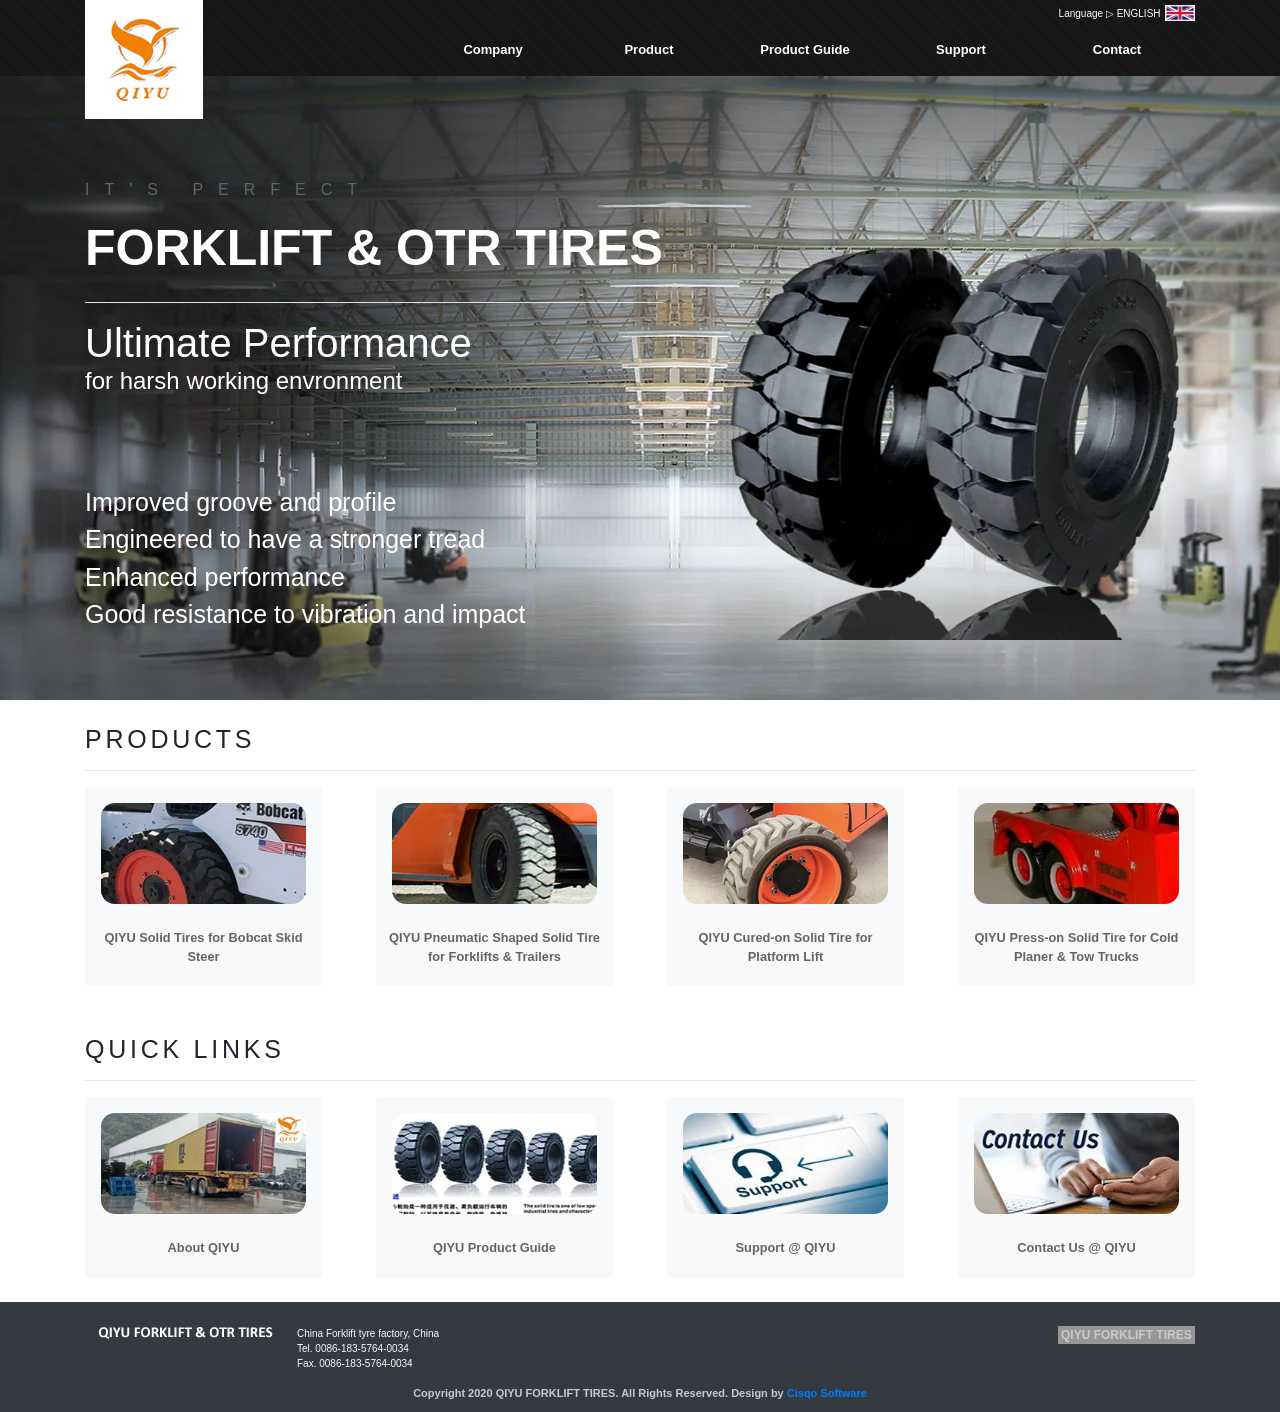
<file: Index.html>
﻿<!DOCTYPE html>
<html lang="en">

<head>
    <meta charset="utf-8">
    <meta name="viewport" content="width=device-width, initial-scale=1, shrink-to-fit=yes">
    <link rel="stylesheet" href="https://stackpath.bootstrapcdn.com/bootstrap/4.4.1/css/bootstrap.min.css"
          integrity="sha384-Vkoo8x4CGsO3+Hhxv8T/Q5PaXtkKtu6ug5TOeNV6gBiFeWPGFN9MuhOf23Q9Ifjh" crossorigin="anonymous">
    <link rel="stylesheet" href="https://cdnjs.cloudflare.com/ajax/libs/animate.css/3.7.2/animate.min.css">
    <link rel="stylesheet" href="css/style.css">

    <script>
        document.onload = function () {
            
        }
    </script>
</head>

<body>
    <nav class="menu">
        <div class="container h-100">
            <div class="brand"><a href="index.html"><img src="images/logo.png"></a></div>
            <div class="d-flex flex-column w-100">
                
                <div class="text-right">
                    <a style="font-size: 10px; text-decoration: none;" href="#" class="text-white">Language ▷ ENGLISH</a>
                    <img src="[data-uri]" width="30">
                </div>
                <ul class="navbar-nav menu-list">
                    <li class="nav-item m-2">
                        <a class="nav-link text-white" href="#">Company</a>
                    </li>
                    <li class="nav-item m-2">
                        <a class="nav-link text-white" href="#">Product</a>
                    </li>
                    <li class="nav-item m-2">
                        <a class="nav-link text-white" href="#">Product Guide</a>
                    </li>
                    <li class="nav-item m-2">
                        <a class="nav-link text-white" href="#">Support</a>
                    </li>
                    <li class="nav-item m-2">
                        <a class="nav-link text-white" href="#">Contact</a>
                    </li>
                </ul>
            </div>
        </div>
    </nav>
    <main role="main">
    <div class="text-white hero">

        <div class="container h-100">
            <div class="d-flex flex-row flex-wrap justify-content-center  h-100">
                <div class="d-flex flex-column animated slideInLeft mr-auto">
                    <div class="d-flex flex-column" style="    margin-bottom: 80px;">
                        <p style="letter-spacing: 15px; color: #616569;" class="mt-5">IT'S PERFECT</p>
                        <h1 class="m-0" style="font-size: 50px;font-weight: 800;">FORKLIFT & OTR TIRES</h1>
                        <hr class="bg-white w-100 mt-4" />
                        <h3 class="m-0" style="font-size: 40px; font-weight: 500;">Ultimate Performance</h3>
                        <h4>for harsh working envronment</h4>
                    </div>
                    <div class="d-flex flex-column mb-auto" style="font-size: 25px; font-weight: 500;">
                        <p class=" m-0">Improved groove and profile</p>
                        <p class="m-0">Engineered to have a stronger tread</p class="m-0">
                        <p class="m-0">Enhanced performance</p class="m-0">
                        <p class="m-0">Good resistance to vibration and impact</p class="m-0">
                    </div>
                </div>
                <div class="align-items-center d-flex hero-tire animated bounce" id="bounce">
                    <img src="images/tire.webp" class="mt-5
                    " style=" width: 484px; height: 401px; ">
                </div>
            </div>
        </div>
    </div>
    <section>
        <div class="container py-4">
            <h4 style="
            font-size: 25px; letter-spacing: 0.15em;
        ">PRODUCTS</h4>
        <hr />
            <div class="d-flex flex-wrap justify-content-between">
                <div class="card border-0  point bg-light" style="width:237px">
                    <img src="images/bobcat1.webp" class="card-img-top" style="height: 133px;width:237px;" />
                    <div class="card-body p-2">
                        <p class="card-title small font-weight-bold">QIYU Solid Tires for Bobcat Skid Steer</p>
                    </div>
                </div>
                <div class="ml-1 card border-0 point bg-light" style="width:237px">
                    <img src="images/Forklifts1.webp" class="card-img-top" style="height: 133px;width:237px;" />
                    <div class="card-body p-2">
                        <p class="card-title small font-weight-bold">QIYU Pneumatic Shaped Solid Tire for Forklifts & Trailers</p>
                    </div>
                </div>
                <div class="ml-1 card border-0 point bg-light" style="width:237px">
                    <img src="images/Platformlift1.webp" class="card-img-top" style="height: 133px;width:237px;" />
                    <div class="card-body p-2">
                        <p class="card-title small font-weight-bold">QIYU Cured-on Solid Tire for Platform Lift</p>
                    </div>
                </div>
                <div class="ml-1 card border-0 point bg-light" style="width:237px">
                    <img src="images/ColdPlaner.webp" class="card-img-top" style="height: 133px;width:237px;" />
                    <div class="card-body p-2">
                        <p class="card-title small font-weight-bold">QIYU Press-on Solid Tire for Cold Planer & Tow Trucks </p>
                    </div>
                </div>
                
            </div>
        </div>
    </section>
    <section>
        <div class="container py-4">
            <h4 style="font-size: 25px; letter-spacing: 0.15em;">QUICK LINKS</h4>
            <hr />
            <div class="d-flex flex-wrap justify-content-between">
                <div class="card border-0  point bg-light" style="width:237px">
                    <img src="images/AboutQiyu1.webp" class="card-img-top" style="height: 133px;width:237px;" />
                    <div class="card-body p-2">
                        <p class="card-title small font-weight-bold">About QIYU</p>
                    </div>
                </div>
                <div class="ml-1 card border-0 point bg-light" style="width:237px">
                    <img src="images/ProductGuide1.webp" class="card-img-top" style="height: 133px;width:237px;" />
                    <div class="card-body p-2">
                        <p class="card-title small font-weight-bold">QIYU Product Guide</p>
                    </div>
                </div>
                <div class="ml-1 card border-0 point bg-light" style="width:237px">
                    <img src="images/Support.webp" class="card-img-top" style="height: 133px;width:237px;" />
                    <div class="card-body p-2">
                        <p class="card-title small font-weight-bold">Support @ QIYU</p>
                    </div>
                </div>
                <div class="ml-1 card border-0 point bg-light" style="width:237px">
                    <img src="images/Contactus.webp" class="card-img-top" style="height: 133px;width:237px;" />
                    <div class="card-body p-2">
                        <p class="card-title small font-weight-bold">Contact Us @ QIYU</p>
                    </div>
                </div>
            </div>
        </div>
    </section>
</main>
<footer class="text-light bg-dark">
    <div class="container pt-4 pb-1">
        <div class="d-flex justify-content-between">
            <div class="d-flex">
                <img src="images/Brand1.webp" alt="" style="height: 14px; width: 196px;">
                <div class="d-flex flex-column flex-wrap px-3" style="font-size: 10px;">
                    <p class="m-0">China Forklift tyre factory, China</p>
                    <div class="d-flex flex-wrap justify-content-between w-75">
                        <p class="mb-0">Tel. 0086-183-5764-0034</p>
                        <p>Fax. 0086-183-5764-0034</p>
                    </div>
                </div>
            </div>

            <div class="d-flex flex-column" id="rightLink">
                <span style="background-color: #969696;">&nbsp;&#8203;QIYU FORKLIFT TIRES&nbsp;</span>
            </div>
        </div>
        <h5 class="font_5 mt-auto text-center" style="font-size:11px;">
            <span style="font-size:11px;">
                <span style="font-weight:bold;">
                    <span style="color:#C9C9C9;">
                        Copyright 2020 QIYU FORKLIFT TIRES. All Rights Reserved. Design by
                        <a href="https://cisqosoftware.azurewebsites.net/" style="text-decoration:none">Cisqo Software</a> 
                    </span>
                </span>
            </span>
        </h5>
    </div>
  </footer>
        <script src="https://code.jquery.com/jquery-3.4.1.slim.min.js"
            integrity="sha384-J6qa4849blE2+poT4WnyKhv5vZF5SrPo0iEjwBvKU7imGFAV0wwj1yYfoRSJoZ+n" crossorigin="anonymous">
        </script>
        <script src="https://cdn.jsdelivr.net/npm/popper.js@1.16.0/dist/umd/popper.min.js"
            integrity="sha384-Q6E9RHvbIyZFJoft+2mJbHaEWldlvI9IOYy5n3zV9zzTtmI3UksdQRVvoxMfooAo" crossorigin="anonymous">
        </script>
        <script src="https://stackpath.bootstrapcdn.com/bootstrap/4.4.1/js/bootstrap.min.js"
            integrity="sha384-wfSDF2E50Y2D1uUdj0O3uMBJnjuUD4Ih7YwaYd1iqfktj0Uod8GCExl3Og8ifwB6" crossorigin="anonymous">
        </script>
</body>

</html>
</file>
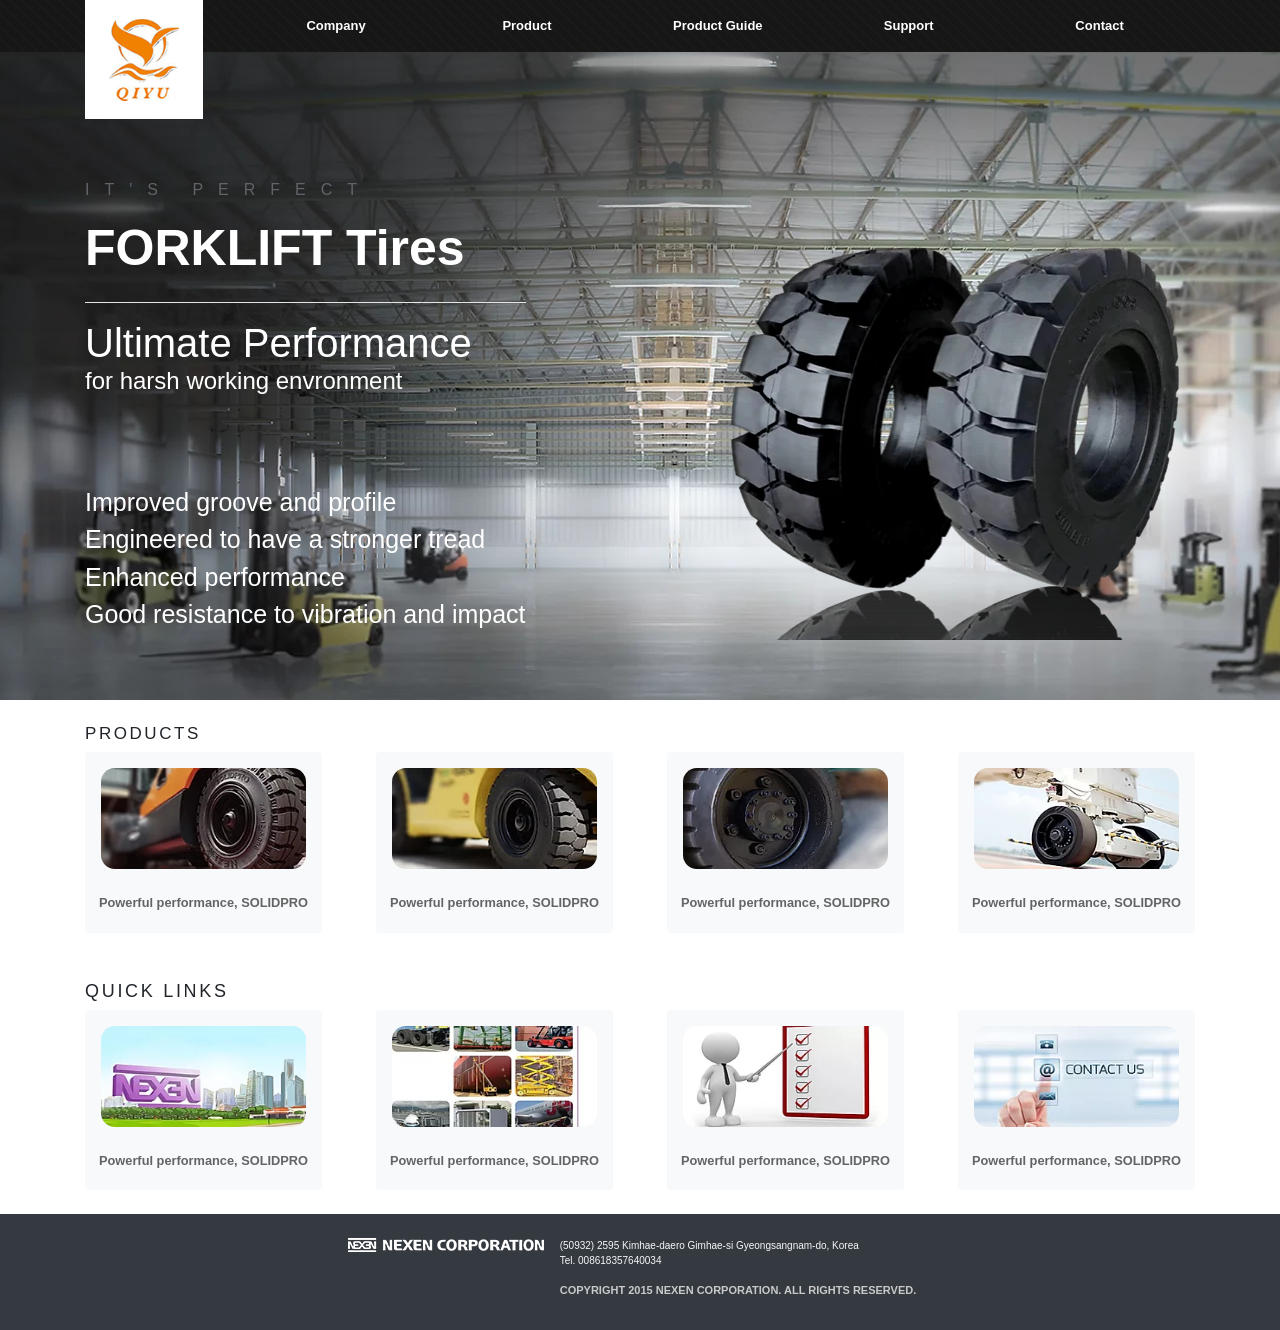
<file: index1.html>
﻿<!DOCTYPE html>
<html lang="en">

    <head>
        <meta charset="utf-8">
        <meta name="viewport" content="width=device-width, initial-scale=1, shrink-to-fit=yes">
        <link rel="stylesheet" href="https://stackpath.bootstrapcdn.com/bootstrap/4.4.1/css/bootstrap.min.css"
            integrity="sha384-Vkoo8x4CGsO3+Hhxv8T/Q5PaXtkKtu6ug5TOeNV6gBiFeWPGFN9MuhOf23Q9Ifjh" crossorigin="anonymous">
        <link rel="stylesheet" href="https://cdnjs.cloudflare.com/ajax/libs/animate.css/3.7.2/animate.min.css">
        <link rel="stylesheet" href="css/style.css">
    </head>

<body>
    <nav class="menu">
        <div class="container h-100">
            <div class="brand"><a href="index.html"><img src="images/logo.png"></a></div>
            <ul class="navbar-nav menu-list">
                <li class="nav-item p-2 m-auto">
                    <a class="nav-link text-white" href="#">Company</a>
                </li>
                <li class="nav-item p-2 m-auto">
                    <a class="nav-link text-white" href="#">Product</a>
                </li>
                <li class="nav-item p-2 m-auto">
                    <a class="nav-link text-white" href="#">Product Guide</a>
                </li>
                <li class="nav-item p-2 m-auto">
                    <a class="nav-link text-white" href="#">Support</a>
                </li>
                <li class="nav-item p-2 m-auto">
                    <a class="nav-link text-white" href="#">Contact</a>
                </li>

            </ul>
        </div>
    </nav>
    <main role="main">
    <div class="text-white hero">
        <div class="container h-100">
            <div class="d-flex flex-row flex-wrap justify-content-center  h-100">
                <div class="d-flex flex-column animated slideInLeft mr-auto">
                    <div class="d-flex flex-column" style="    margin-bottom: 80px;">
                        <p style="letter-spacing: 15px; color: #616569;" class="mt-5">IT'S PERFECT</p>
                        <h1 class="m-0" style="font-size: 50px;font-weight: 800;">FORKLIFT Tires</h1>
                        <hr class="bg-white w-100 mt-4" />
                        <h3 class="m-0" style="font-size: 40px; font-weight: 500;">Ultimate Performance</h3>
                        <h4>for harsh working envronment</h4>
                    </div>
                    <div class="d-flex flex-column mb-auto" style="font-size: 25px; font-weight: 500;">
                        <p class=" m-0">Improved groove and profile</p>
                        <p class="m-0">Engineered to have a stronger tread</p class="m-0">
                        <p class="m-0">Enhanced performance</p class="m-0">
                        <p class="m-0">Good resistance to vibration and impact</p class="m-0">
                    </div>
                </div>
                <div class="align-items-center d-flex hero-tire animated slideInRight">
                    <img src="images/tire.webp" class="mt-5">
                </div>
            </div>
        </div>
    </div>
    <section>
        <div class="container py-4">
            <h4 style="
            font-size: 17px; letter-spacing: 0.15em;
        ">PRODUCTS</h4>
        
            <div class="d-flex flex-wrap justify-content-between">
                <div class="card border-0  point bg-light" style="width:237px">
                    <img src="images/38335d_1af00e4f383448d58a2aa833491e93ff.webp" class="card-img-top" style="height: 133px;width:237px;" />
                    <div class="card-body p-2">
                        <p class="card-title small font-weight-bold">Powerful performance, SOLIDPRO</p>
                    </div>
                </div>
                <div class="ml-1 card border-0 point bg-light" style="width:237px">
                    <img src="images/38335d_e4acb78eec7c4d97b7bc26dd69e08632.webp" class="card-img-top" style="height: 133px;width:237px;" />
                    <div class="card-body p-2">
                        <p class="card-title small font-weight-bold">Powerful performance, SOLIDPRO</p>
                    </div>
                </div>
                <div class="ml-1 card border-0 point bg-light" style="width:237px">
                    <img src="images/38335d_621f7dfda85640b29ab43ba977ddd56d.webp" class="card-img-top" style="height: 133px;width:237px;" />
                    <div class="card-body p-2">
                        <p class="card-title small font-weight-bold">Powerful performance, SOLIDPRO</p>
                    </div>
                </div>
                <div class="ml-1 card border-0 point bg-light" style="width:237px">
                    <img src="images/38335d_e709f6644ade4ef792e0a7b335d852d8.webp" class="card-img-top" style="height: 133px;width:237px;" />
                    <div class="card-body p-2">
                        <p class="card-title small font-weight-bold">Powerful performance, SOLIDPRO</p>
                    </div>
                </div>
                
            </div>
        </div>
    </section><section>
        <div class="container py-4">
            <h4 style="
            font-size: 18px; letter-spacing: 0.15em;
        ">QUICK LINKS</h4>
            <div class="d-flex flex-wrap justify-content-between">
                <div class="card border-0  point bg-light" style="width:237px">
                    <img src="images/38335d_b11074257e6a4c6c96a66dcc9e071072.webp" class="card-img-top" style="height: 133px;width:237px;" />
                    <div class="card-body p-2">
                        <p class="card-title small font-weight-bold">Powerful performance, SOLIDPRO</p>
                    </div>
                </div>
                <div class="ml-1 card border-0 point bg-light" style="width:237px">
                    <img src="images/38335d_2682d93fdeea47db833e1540a324fc1c.webp" class="card-img-top" style="height: 133px;width:237px;" />
                    <div class="card-body p-2">
                        <p class="card-title small font-weight-bold">Powerful performance, SOLIDPRO</p>
                    </div>
                </div>
                <div class="ml-1 card border-0 point bg-light" style="width:237px">
                    <img src="images/38335d_cc22a23211cd40748f005260e1ec9712.webp" class="card-img-top" style="height: 133px;width:237px;" />
                    <div class="card-body p-2">
                        <p class="card-title small font-weight-bold">Powerful performance, SOLIDPRO</p>
                    </div>
                </div>
                <div class="ml-1 card border-0 point bg-light" style="width:237px">
                    <img src="images/38335d_cee3a24c61384b5ab27ce982125d3c1f.webp" class="card-img-top" style="height: 133px;width:237px;" />
                    <div class="card-body p-2">
                        <p class="card-title small font-weight-bold">Powerful performance, SOLIDPRO</p>
                    </div>
                </div>
                
            </div>
        </div>
    </section>
</main>
<footer class="text-light bg-dark">
    <div class="container py-4">
      <div class="d-flex justify-content-center">
        <img src="images/38335d_51658c5309a44c1c8474028e9ecf9093.webp" alt="" style="height: 14px; width: 196px;">
        <div class="d-flex flex-column flex-wrap px-3" style="
        font-size: 10px;
    ">
            <p class="m-0">(50932) 2595 Kimhae-daero Gimhae-si Gyeongsangnam-do, Korea</p>
            <div class="d-flex flex-wrap justify-content-between w-75">
                <p>Tel. 008618357640034</p>     
                <!-- <p>Fax. 82-55-333-0778</p> -->
            </div>
            <h5 class="font_5 mt-auto" style="font-size:11px;"><span style="font-size:11px;"><span style="font-weight:bold;"><span style="color:#C9C9C9;">COPYRIGHT 2015 NEXEN CORPORATION. ALL RIGHTS RESERVED.</span></span></span></h5>
        </div>
        <!-- <div class="d-flex flex-column">
            <span style="background-color: #969696;">&nbsp;&#8203;​NEXEN GROUP FAMILY SITE&nbsp;</span>
            <a href="#" class="text-light">
            Nexen Corporation</a>
            <a href="#" class="text-light">Nexen Tire Corporation</a>
        </div> -->
      </div>
    </div>
  </footer>
        <script src="https://code.jquery.com/jquery-3.4.1.slim.min.js"
            integrity="sha384-J6qa4849blE2+poT4WnyKhv5vZF5SrPo0iEjwBvKU7imGFAV0wwj1yYfoRSJoZ+n" crossorigin="anonymous">
        </script>
        <script src="https://cdn.jsdelivr.net/npm/popper.js@1.16.0/dist/umd/popper.min.js"
            integrity="sha384-Q6E9RHvbIyZFJoft+2mJbHaEWldlvI9IOYy5n3zV9zzTtmI3UksdQRVvoxMfooAo" crossorigin="anonymous">
        </script>
        <script src="https://stackpath.bootstrapcdn.com/bootstrap/4.4.1/js/bootstrap.min.js"
            integrity="sha384-wfSDF2E50Y2D1uUdj0O3uMBJnjuUD4Ih7YwaYd1iqfktj0Uod8GCExl3Og8ifwB6" crossorigin="anonymous">
        </script>
</body>

</html>
</file>
<file: css/style.css>
body{
    overflow-x: hidden;
}

.menu {
    background: linear-gradient(rgba(15, 16, 15, 0.8901960784313725), rgba(15, 16, 15, 0.8901960784313725)), url(../images/14bdf12687524fb2b73b8f45d6564859.webp);
    width: 100%;
    position: absolute;
}

.menu>.container {
    display: flex;
    justify-content: center;
    flex-direction: row;
}

.brand {
    display: flex;
    position: relative;
    width: 181px;
}

.brand>a {
    display: flex;
    background-color: #fff;
    position: absolute;
    padding: 1.2em 1.5em 1.1rem;
    left: 0;
    top: 0;
    cursor: unset;
}

.brand>a>img {
    height: auto;
    width: 70px;
    cursor: pointer;
}

.menu-list {
    display: flex;
    flex-wrap: wrap;
    justify-content: flex-end;
    width: 100%;
    flex-direction: row;
}

.menu-list li {
    width: 140px;
    text-align: center;
}
.menu-list li a{
    font-size: 13px;
    font-weight:700
}

.nav-item:hover {
    background-color: #202120;
    transition: all .2s;
}

.hero {
    background-image: url('../images/hero.png');
    height: 700px;
    background-repeat: no-repeat;
    background-size: cover;
}

.hero>div {
    padding-top: 130px;
}

.text-tire{
    display: flex;
    flex-wrap: wrap;
    justify-content: center;
    flex-direction: row;
    height: 100%;
}

.hero-tire img {
    width: 484px;
    height: 401px;
}

.hero-text1 {
    margin-bottom: 80px;
}

.hero-text2 {
    font-size: 25px; 
    font-weight: 500;
}

.hero-text1 p {
    letter-spacing: 15px; 
    color: #616569;
}

.hero-text1 h1 {
    font-size: 50px;
    font-weight: 800;
}

.hero-text1 h3 {
    font-size: 40px; 
    font-weight: 500;
}

.products-text, .quick-links-text {
    letter-spacing: 0.15em;
}

.products-text{
    font-size: 17px;
}

.quick-links-text {
    font-size: 18px;
}

.products, .quick-links {
    display: flex;
    flex-wrap: wrap;
    justify-content: space-between;
}

.products > div, .quick-links > div {
    margin: .5em;
}

.point img {
    cursor: pointer;
    padding: 1rem;
    border-radius: 30px;
    transition: all .5s;
}

.point:hover img {
    opacity: 0.5;
}
.animated {
    animation-duration: 3s;
}
.point p {
    text-align: center;
    color: rgba(0,0,0,.6);
}
#rightLink span{
    font-size: 12px;
    font-weight: bold;
    color: #c9c9c9;
}
@media (max-width: 1024px) {

    .menu-list li {
        width: 139px;
    }

    .hero-tire img {
        width: 370px;
        height: auto;
    }

}

@media (max-width: 768px) {

    .menu-list li {
        width: 93px;
    }
    
    .menu-list li a {
        font-size: 14px;
    }

    .hero{
        height: 600px;
    }
    .hero-tire img {
        width: auto;
        height: 201px;
    }

    .hero-text1 h1 {
        font-size: 40px;
    }

    .hero-text1 h3 {
        font-size: 30px;
    }

    .hero-text1 h4 {
        font-size: 20px;
    }

    .hero-text2 {
        font-size: 20px;
    }

    .products, .quick-links {
        justify-content: space-around;
    }
}
@media (max-width: 425px) {
    .menu {
        position: relative;
    }

    .menu > .container {
        display: flex;
        flex-direction: column;
        padding: 0;
    }

    .brand {
        width: 100%;
        height: 122px;
    }

    .brand>a {
        right: 0;
        justify-content: center;
    }

    .menu-list li {
        width: 63px;
    }

    .menu-list li a {
        font-size: 9px;
    }

    .hero>div {
        padding-top: 0px;
    }

    .text-tire {
        flex-wrap: wrap-reverse;
    }

    .hero-text1 {
        margin-bottom: 35px;
    }

    .hero-text1 p {
        margin-top: 0;
    }

    .hero-text1 h1 {
        font-size: 30px;
    }

    .hero-text1 hr {
        margin: 10px !important;
    }

    .hero-text1 h3 {
        font-size: 20px;
    }

    .hero-text1 h4 {
        font-size: 15px;
    }

    .hero-text2 {
        font-size: 15px;
    }

}
</file>
